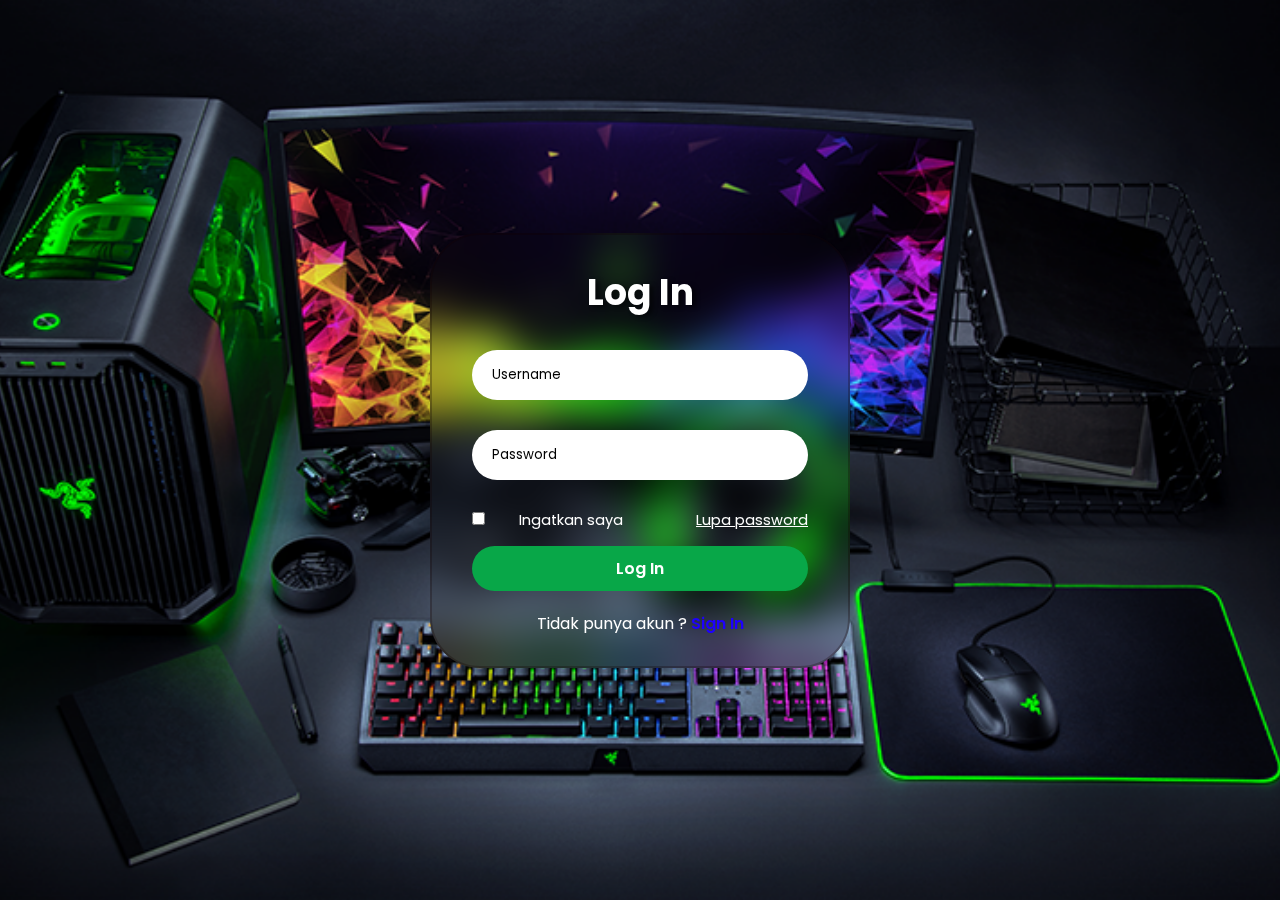
<file: login.html>
<!DOCTYPE html>
<html lang="id">
<head>
    <meta charset="UTF-8">
    <meta name="viewport" content="width=device-width, initial-scale=1.0">
    <title>Login</title>
    <link rel="stylesheet" href="style.css">
</head>
<body class="login">
    <div class="wraper">
        <form action="index.html">
            <h1>Log In</h1>
            <div class="input-box">
                <input type="text" placeholder="Username" required>
            </div>
            <div class="input-box">
                <input type="password" placeholder="Password" required>
            </div>
            <div class="lupa-pass">
                <label><input type="checkbox"> Ingatkan saya</label>
                <a href="lupapass.html">Lupa password</a>
            </div>
            <button type="submit" class="tombol">Log In</button>
            <div class="link-daftar">
                <p>Tidak punya akun ?<a href="sign.html"> Sign In</a></p>
            </div>
        </form>
    </div>
</body>
</html>
</file>
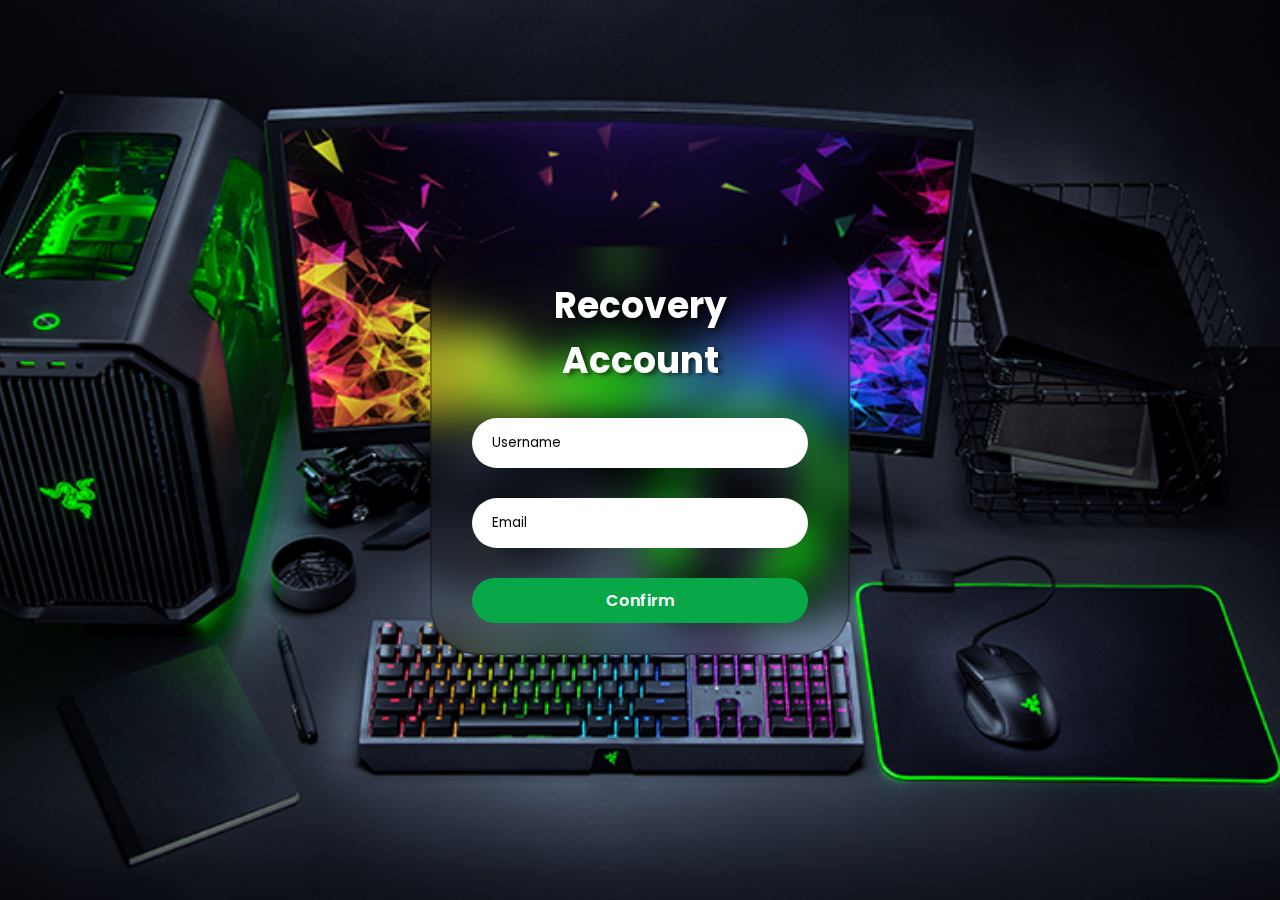
<file: lupapass.html>
<!DOCTYPE html>
<html lang="id">
<head>
    <meta charset="UTF-8">
    <meta name="viewport" content="width=device-width, initial-scale=1.0">
    <title>Login</title>
    <link rel="stylesheet" href="style.css">
</head>
<body class="login">
    <div class="wraper">
        <form action="lupapass1.html">
            <h1>Recovery Account</h1>
            <div class="input-box">
                <input type="text" placeholder="Username" required>
            </div>
            <div class="input-box">
                <input type="email" placeholder="Email" required>
            </div>
        
            <button type="submit" class="tombol">Confirm</button>
        </form>
    </div>
</body>
</html>
</file>
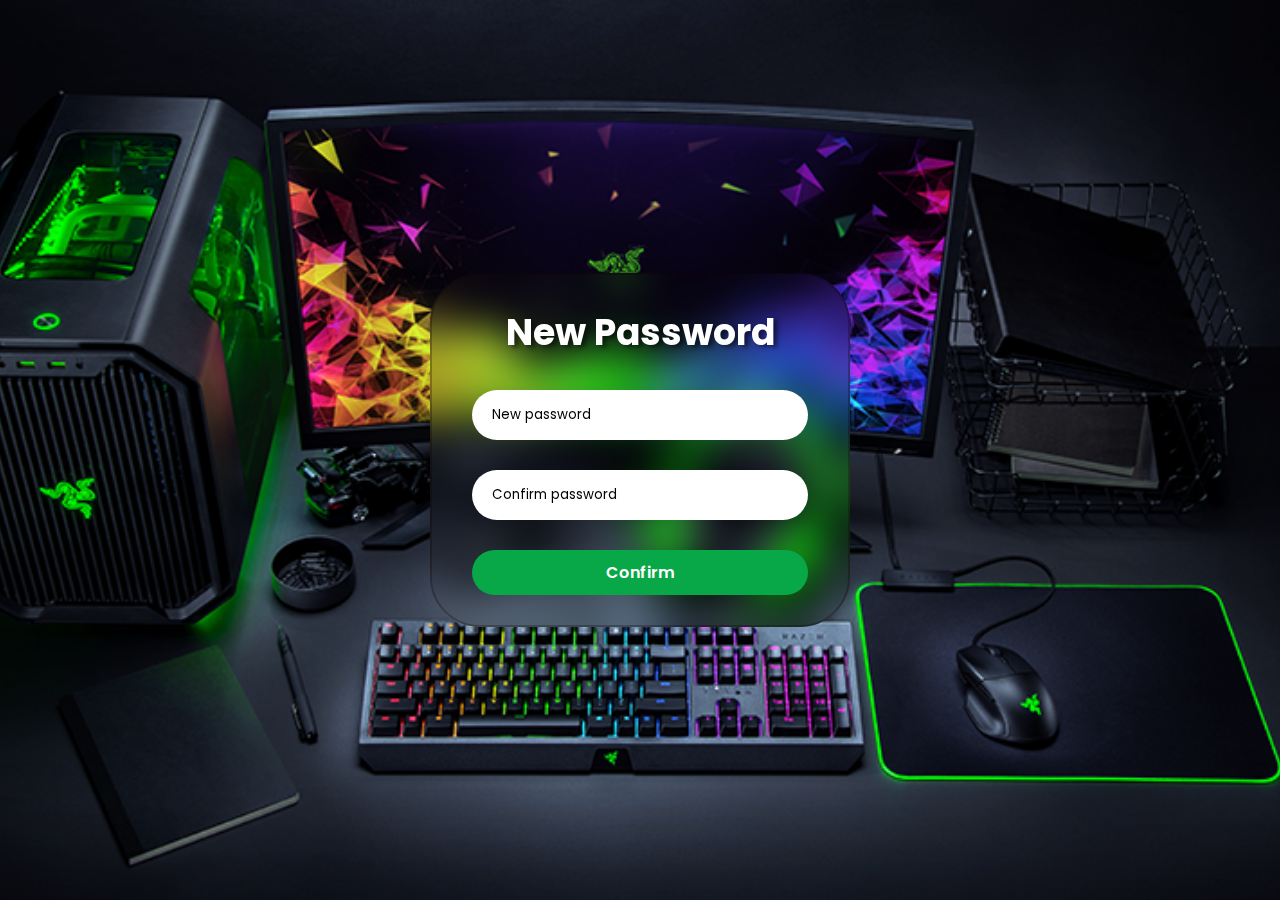
<file: lupapass1.html>
<!DOCTYPE html>
<html lang="id">
<head>
    <meta charset="UTF-8">
    <meta name="viewport" content="width=device-width, initial-scale=1.0">
    <title>Login</title>
    <link rel="stylesheet" href="style.css">
</head>
<body class="login">
    <div class="wraper">
        <form action="login.html">
            <h1>New Password</h1>
            <div class="input-box">
                <input type="password" placeholder="New password" required>
            </div>
            <div class="input-box">
                <input type="password" placeholder="Confirm password" required>
            </div>
        
            <button type="submit" class="tombol">Confirm</button>
        </form>
    </div>
</body>
</html>
</file>
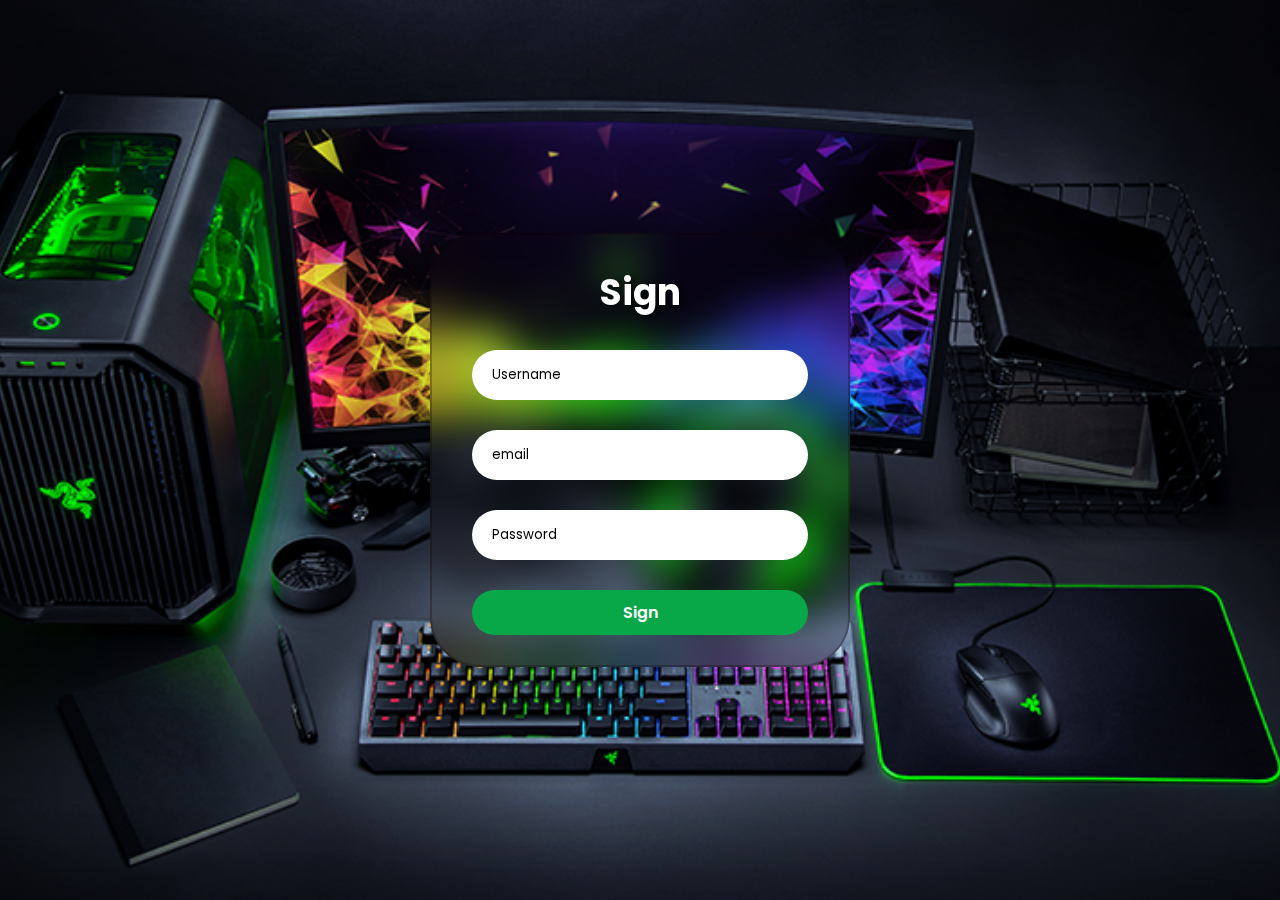
<file: sign.html>
<!DOCTYPE html>
<html lang="id">
<head>
    <meta charset="UTF-8">
    <meta name="viewport" content="width=device-width, initial-scale=1.0">
    <title>Login</title>
    <link rel="stylesheet" href="style.css">
</head>
<body class="login">
    <div class="wraper">
        <form action="index.html">
            <h1>Sign</h1>
            <div class="input-box">
                <input type="text" placeholder="Username" required>
            </div>
            <div class="input-box">
                <input type="email" placeholder="email" required>
            </div>
            <div class="input-box">
                <input type="password" placeholder="Password" required>
            </div>
            
            <button type="submit" class="tombol">Sign</button>
            
        </form>
    </div>
</body>
</html>
</file>
<file: style.css>
@import url('https://fonts.googleapis.com/css2?family=Poppins:ital,wght@0,100;0,200;0,300;0,400;0,500;0,600;0,700;0,800;0,900;1,100;1,200;1,300;1,400;1,500;1,600;1,700;1,800;1,900&display=swap');
*{
    margin: 0;
    padding: 0;
    box-sizing: border-box;
    font-family: "Poppins", sans-serif;
}
body{
    display: flex;
    justify-content: center;
    align-items: center;
    min-height: 100vh;
    background-image: url(awser.webp);
    background-repeat: no-repeat;
    background-size: cover;
    background-position: center;
}
.wraper {
    width: 420px;
    background: transparent;
    border: 2px solid rgba(20, 0, 0, 0.268);
    border-radius: 10px;
    backdrop-filter: blur(20px);
    color: white;
    border-radius: 50px;
    padding: 30px 40px;
}
.wraper h1 {
    font-size: 36px;
    text-align: center;
    color: white;
    text-shadow: 4px 2px 4px rgba(0, 0, 0, 0.5);
}
.wraper .input-box {
    height: 50px;
    width: 100%;
    margin: 30px 0;
}
.input-box input {
    width: 100%;
    height: 100%;
    border: none;
    outline: none;
    background: white;
    border-radius: 200px;
    padding: 0 20px;
}
.input-box input::placeholder {
    color: black;
}
.wraper .lupa-pass {
    display: flex;
    justify-content: space-between;
    font-size: 14.5px;
    margin: 15px 0px;
    color: white;
}
.lupa-pass input {
    accent-color: white;
    margin-right: 30px;
}
.lupa-pass a {
    color: white;
    
}
.wraper .tombol {
    width: 100%;
    height: 45px;
    background: rgb(8, 167, 72);
    border: none;
    outline: none;
    border-radius: 40px;
    cursor: pointer;
    font-size: 16px;
    font-weight: 600;
    transition: background-color 0.3s ease;
}
.tombol {
    color: white;
}
.tombol:hover {
    background-color: #2980b9;
}
.wraper .link-daftar {
    font-size: 14.5;
    text-align: center;
    margin-top: 20px;
}
.wraper p a {
    color: rgb(30, 0, 255);
    text-decoration: none;
    font-weight: 600;
}
.footer {
    position: fixed;
    bottom: 0;
    width: 100%;
    text-align: center;
    padding: 10px 0;
    background-color: rgba(0, 0, 0, 0.5);
    color: white;
}
</file>
